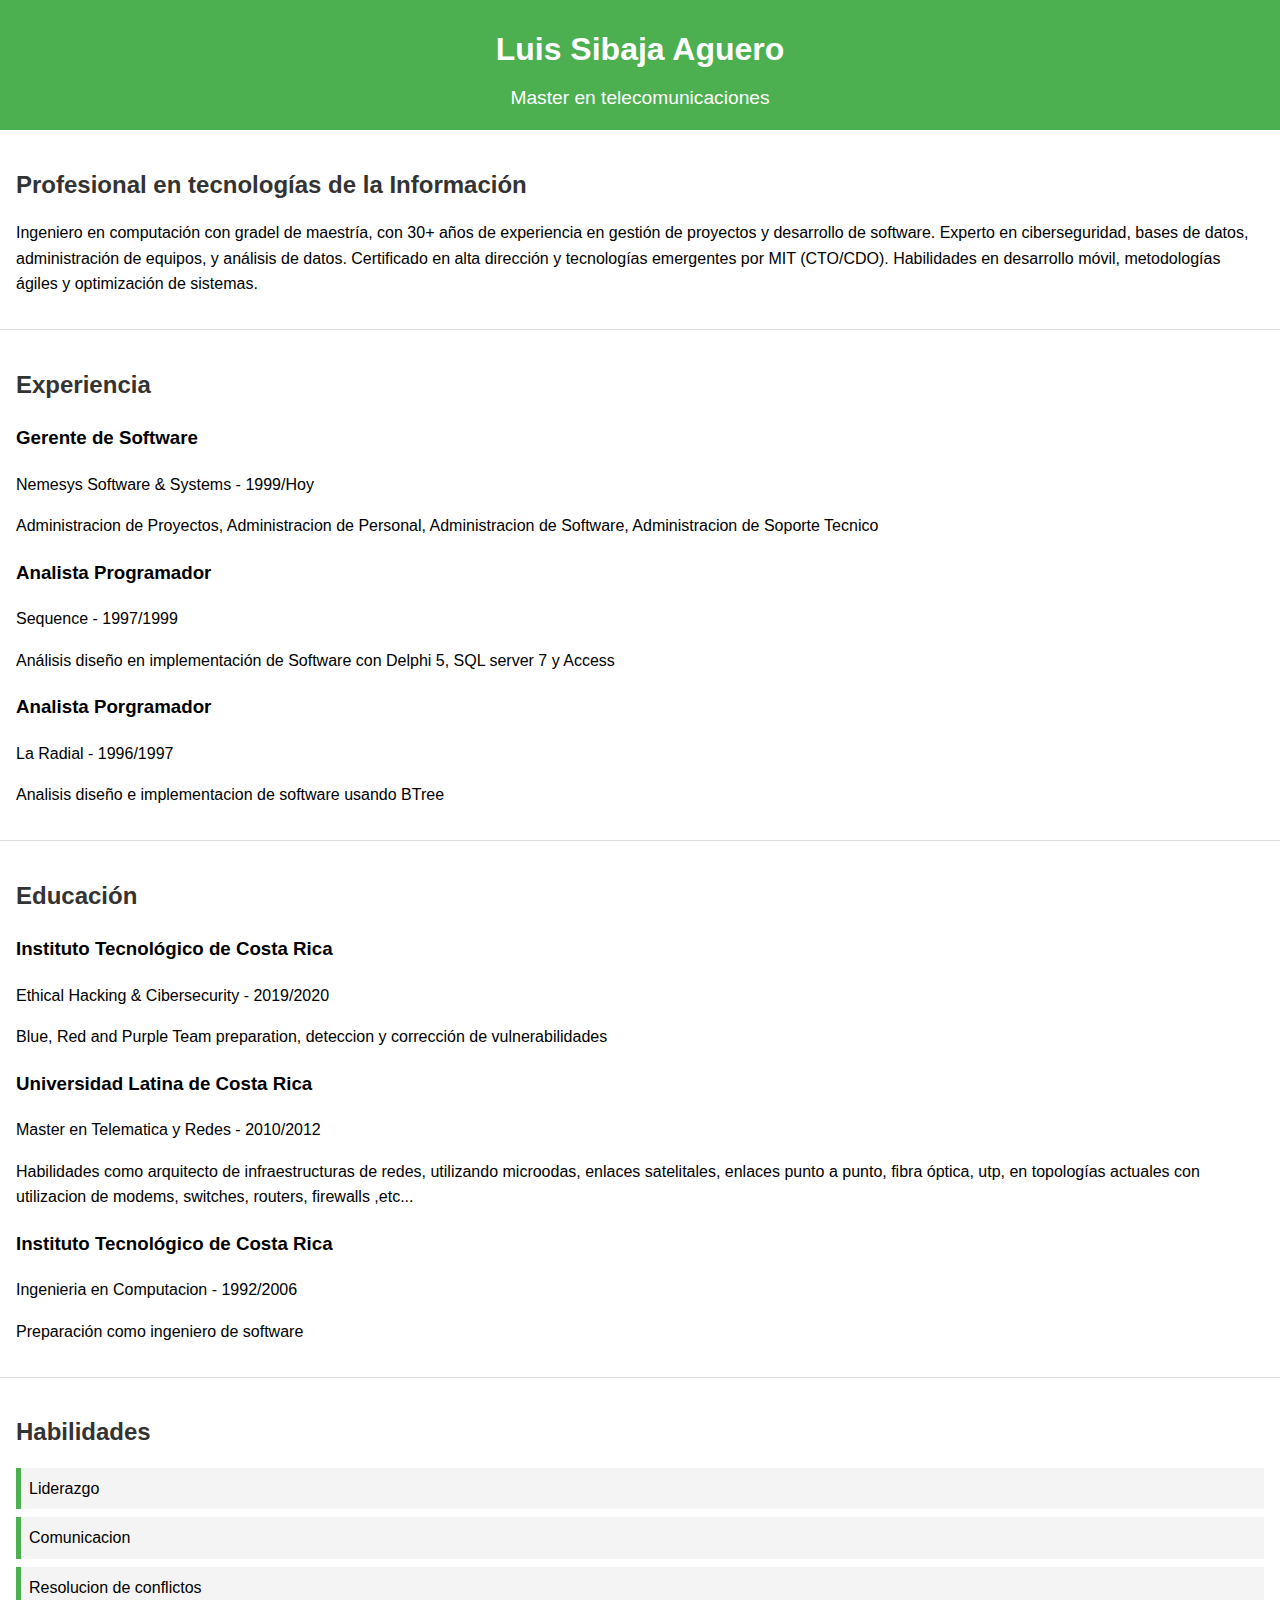
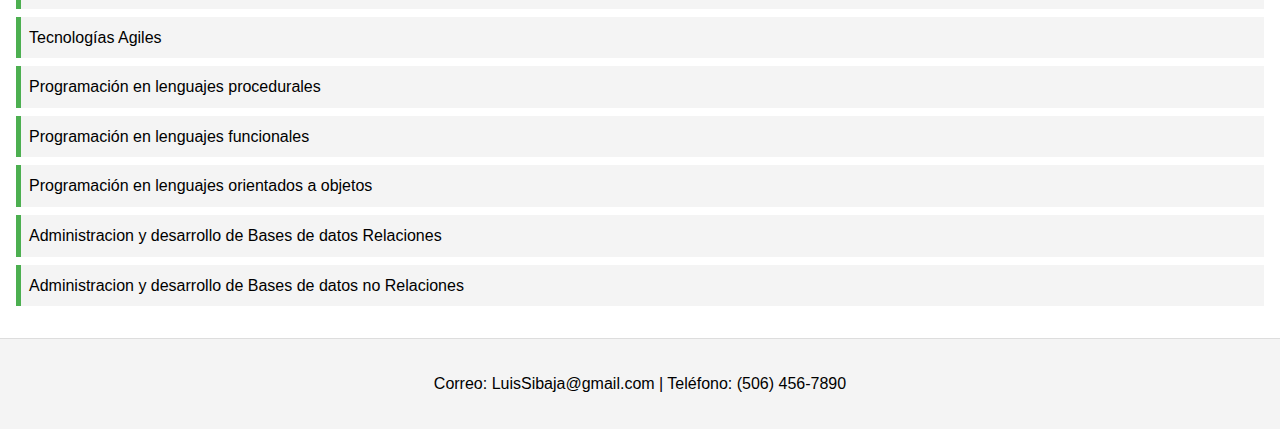
<file: index.html>
<!DOCTYPE html>
<html lang="es">
<head>
    <meta charset="UTF-8">
    <meta name="viewport" content="width=device-width, initial-scale=1.0">
    <title>Currículum Vitae</title>
    <link rel="stylesheet" href="styles.css">
</head>
<body>
    <header>
        <h1>Luis Sibaja Aguero</h1>
        <p>Master en telecomunicaciones</p>
    </header>
    <section class="profile">
        <h2>Profesional en tecnologías de la Información</h2>
        <p>Ingeniero en computación con gradel de maestría, con 30+ años de experiencia en gestión de proyectos y desarrollo de software. Experto en ciberseguridad, bases de datos, administración de equipos, y análisis de datos. Certificado en alta dirección y tecnologías emergentes por MIT (CTO/CDO). Habilidades en desarrollo móvil, metodologías ágiles y optimización de sistemas.</p>
    </section>
    <section class="experience">
        <h2>Experiencia</h2>
        <div class="job">
            <h3>Gerente de Software</h3>
            <p>Nemesys Software & Systems - 1999/Hoy</p>
            <p>Administracion de Proyectos, Administracion de Personal, Administracion de Software, Administracion de Soporte Tecnico</p>
        </div>
        <div class="job">
            <h3>Analista Programador</h3>
            <p>Sequence - 1997/1999</p>
            <p>Análisis diseño en implementación de Software con Delphi 5, SQL server 7 y Access</p>
        </div>
        <div class="job">
            <h3>Analista Porgramador</h3>
            <p>La Radial - 1996/1997</p>
            <p>Analisis diseño e implementacion de software usando BTree</p>
        </div>
    </section>
    <section class="education">
        <h2>Educación</h2>
        <div class="school">
            <h3>Instituto Tecnológico de Costa Rica</h3>
            <p>Ethical Hacking & Cibersecurity - 2019/2020</p>
            <p>Blue, Red and Purple Team preparation, deteccion y corrección de vulnerabilidades</p>
        </div>
        <div class="school">
            <h3>Universidad Latina de Costa Rica</h3>
            <p>Master en Telematica y Redes - 2010/2012</p>
            <p>Habilidades como arquitecto de infraestructuras de redes, utilizando microodas, enlaces satelitales, enlaces punto a punto, fibra óptica, utp, en topologías actuales con utilizacion de modems, switches, routers, firewalls ,etc...</p>
        </div>
        <div class="school">
            <h3>Instituto Tecnológico de Costa Rica</h3>
            <p>Ingenieria en Computacion - 1992/2006</p>
            <p>Preparación como ingeniero de software</p>
        </div>
    </section>
    <section class="skills">
        <h2>Habilidades</h2>
        <ul>
            <li>Liderazgo</li>
            <li>Comunicacion</li>
            <li>Resolucion de conflictos</li>
            <li>Tecnologías Agiles</li>
            <li>Programación en lenguajes procedurales</li>
            <li>Programación en lenguajes funcionales</li>
            <li>Programación en lenguajes orientados a objetos</li>
            <li>Administracion y desarrollo de Bases de datos Relaciones</li>
            <li>Administracion y desarrollo de Bases de datos no Relaciones</li>
        </ul>
    </section>
    <footer>
        <p>Correo: LuisSibaja@gmail.com | Teléfono: (506) 456-7890</p>
    </footer>
</body>
</html>
</file>
<file: styles.css>
body {
    font-family: Arial, sans-serif;
    line-height: 1.6;
    margin: 0;
    padding: 0;
}

header {
    background-color: #4CAF50;
    color: white;
    text-align: center;
    padding: 1rem 0;
}

header h1 {
    margin: 0.5rem 0;
}

header p {
    margin: 0;
    font-size: 1.2rem;
}

section {
    padding: 1rem;
    border-bottom: 1px solid #ddd;
}

h2 {
    color: #333;
    margin-bottom: 0.5rem;
}

ul {
    list-style: none;
    padding: 0;
}

ul li {
    background: #f4f4f4;
    margin: 0.5rem 0;
    padding: 0.5rem;
    border-left: 5px solid #4CAF50;
}

footer {
    text-align: center;
    padding: 1rem 0;
    background: #f4f4f4;
}

@media (min-width: 768px) {
    section {
        margin: 0 auto;
        max-width: 800px;
    }
}
</file>
